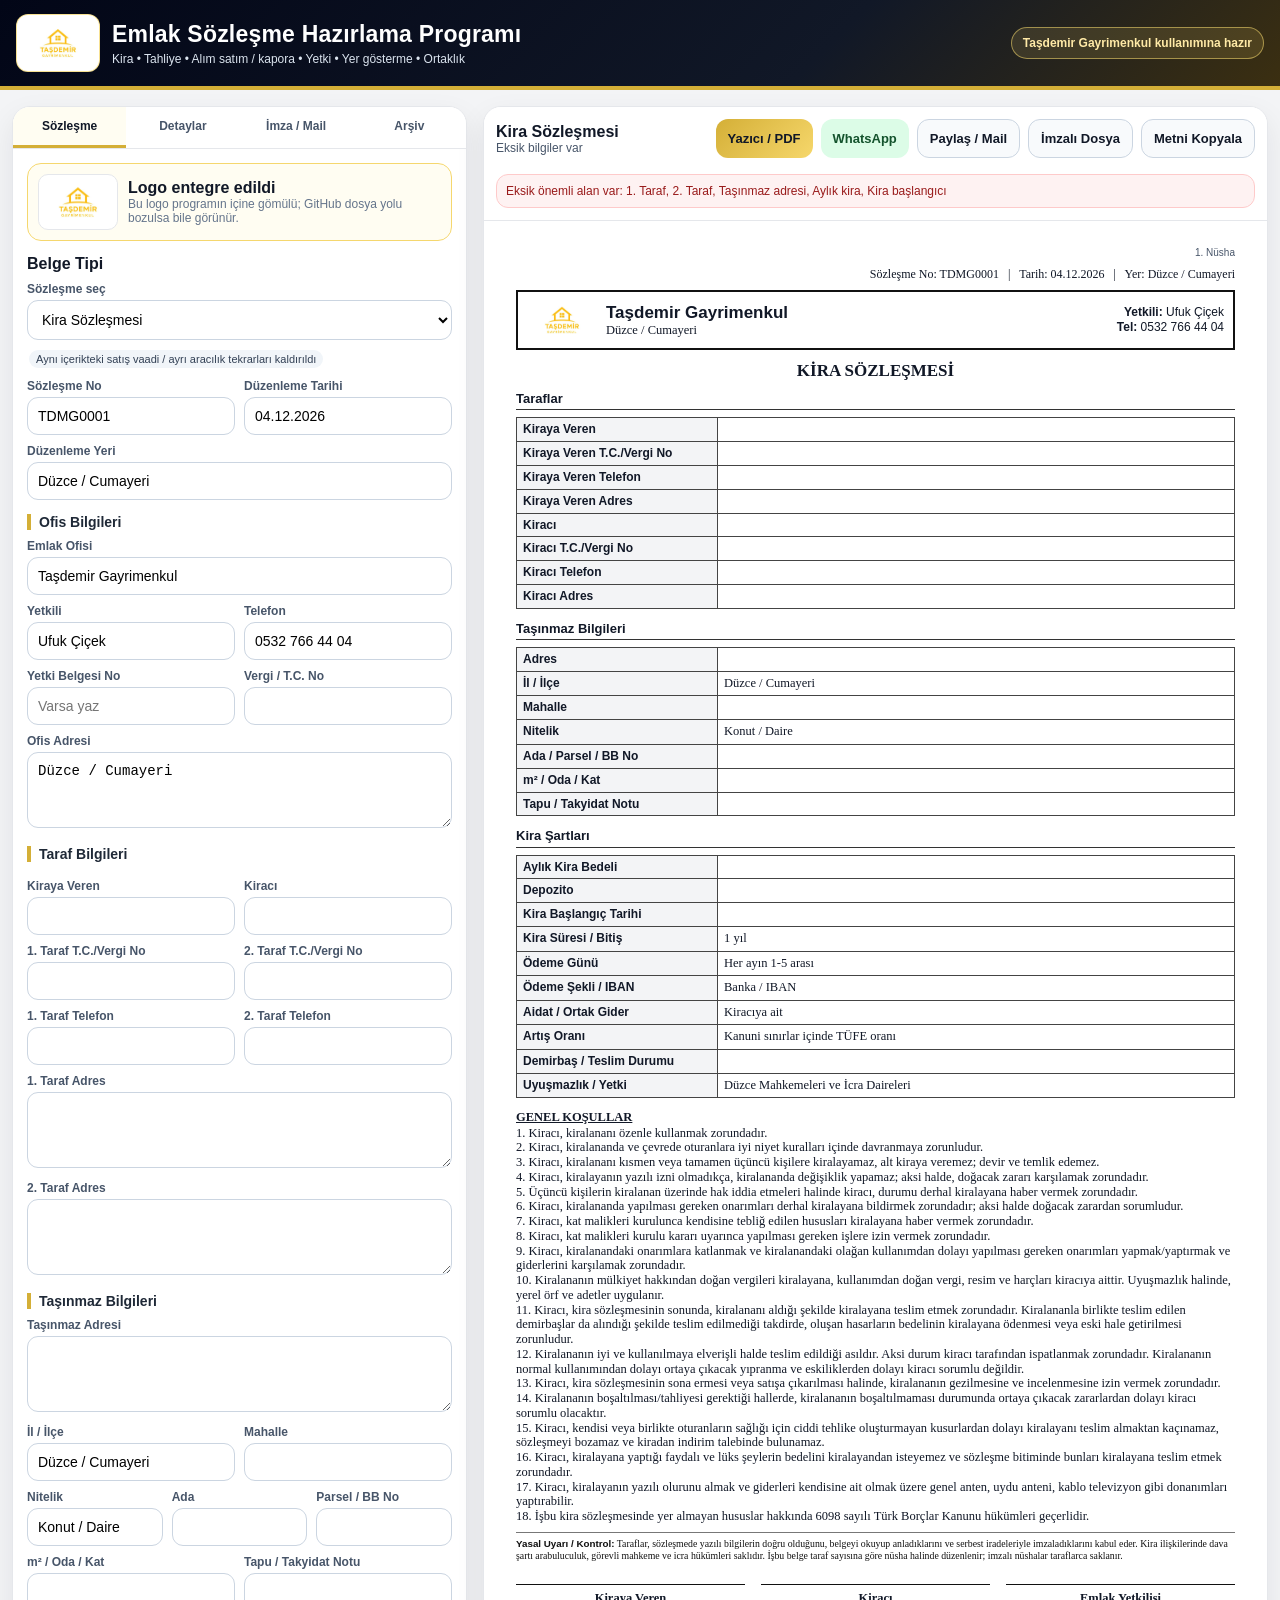
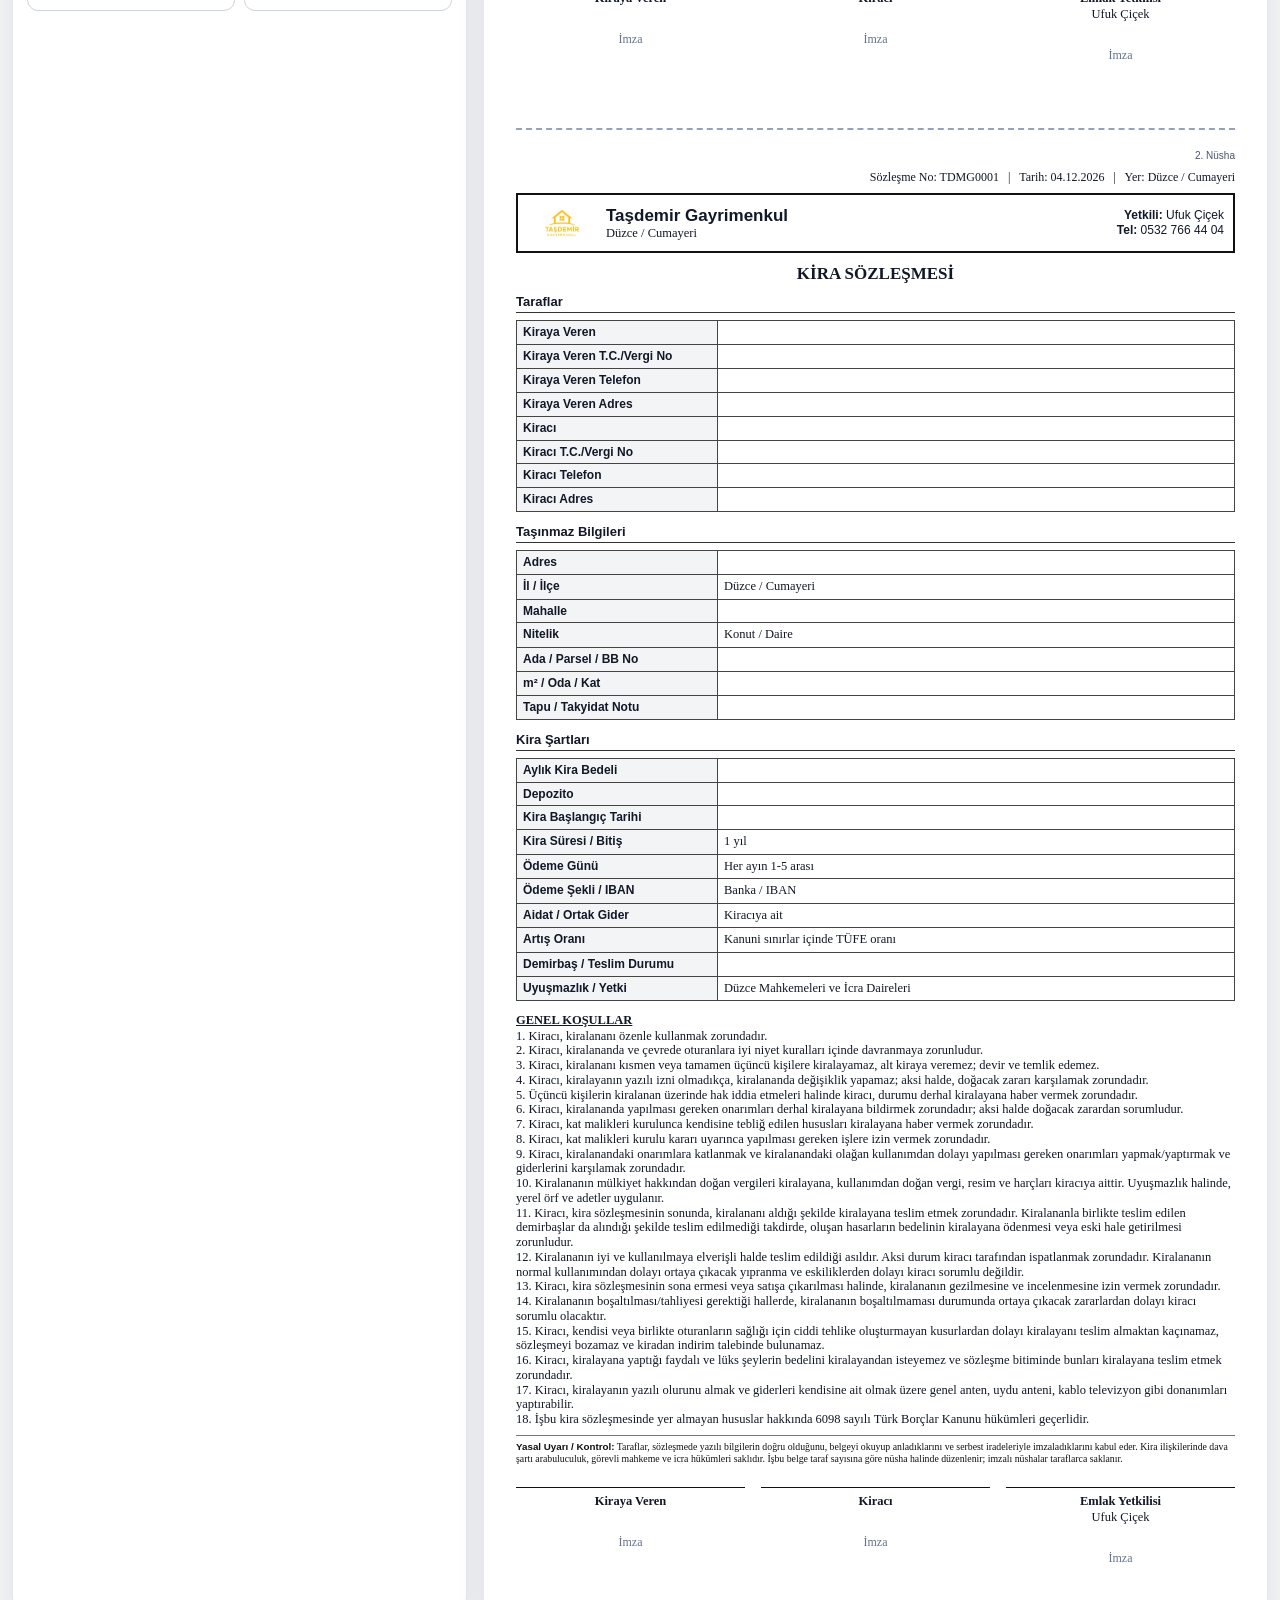
<file: emlak-sozlesme-programi.html>
<!doctype html>
<html lang="tr">
<head>
<meta charset="utf-8" />
<meta name="viewport" content="width=device-width, initial-scale=1" />
<meta name="theme-color" content="#07111f" />
<link rel="manifest" href="manifest.webmanifest?v=20260624-3-temiz" />
<title>Emlak Sözleşme Hazırlama Programı</title>
<style>
:root{--dark:#07111f;--dark2:#111827;--gold:#d4af37;--gold2:#f6d76b;--bg:#f3f4f6;--text:#111827;--muted:#64748b;--line:#e5e7eb;--danger:#991b1b;--ok:#166534}
*{box-sizing:border-box}body{margin:0;background:var(--bg);color:var(--text);font-family:Arial,Helvetica,sans-serif}.appbar{background:linear-gradient(135deg,#020617,#111827 64%,#3b2f11);color:#fff;border-bottom:4px solid var(--gold);padding:14px 16px}.appbar .wrap{max-width:1280px;margin:auto;display:flex;align-items:center;justify-content:space-between;gap:12px;flex-wrap:wrap}.brandRow{display:flex;align-items:center;gap:12px;min-width:0}.brandLogo{width:84px;height:58px;object-fit:contain;background:#fff;border:1px solid rgba(245,215,110,.75);border-radius:12px;padding:4px;display:block;flex:0 0 auto}.brand{font-size:23px;font-weight:900;letter-spacing:.2px;white-space:normal}.sub{font-size:12px;color:#dbe4ef;margin-top:4px}.pill{border:1px solid rgba(245,215,110,.55);background:rgba(245,215,110,.13);color:#ffeaa7;border-radius:999px;padding:8px 11px;font-size:12px;font-weight:900;white-space:nowrap}.layout{max-width:1280px;margin:16px auto;padding:0 12px;display:grid;grid-template-columns:455px 1fr;gap:16px}.panel,.preview{background:#fff;border:1px solid var(--line);border-radius:18px;box-shadow:0 12px 30px rgba(15,23,42,.08);overflow:hidden}.panelInner{padding:14px}.preview{min-height:80vh}.tabs{display:grid;grid-template-columns:repeat(4,1fr);border-bottom:1px solid var(--line);background:#fff;position:sticky;top:0;z-index:5}.tab{padding:12px 6px;text-align:center;cursor:pointer;font-size:12px;font-weight:900;color:#475569;border-bottom:3px solid transparent}.tab.active{border-color:var(--gold);color:#111827;background:#fffdf2}h2{font-size:16px;margin:14px 0 8px}h3{font-size:14px;margin:14px 0 8px;border-left:4px solid var(--gold);padding-left:8px;color:#1f2937}.note{font-size:12px;line-height:1.35;color:#64748b}.small{font-size:12px;color:#64748b}.grid2{display:grid;grid-template-columns:1fr 1fr;gap:9px}.grid3{display:grid;grid-template-columns:1fr 1fr 1fr;gap:9px}label{display:block;margin:9px 0 4px;font-size:12px;font-weight:800;color:#475569}input,select,textarea{width:100%;border:1px solid #cbd5e1;border-radius:11px;padding:10px;font-size:14px;background:#fff}textarea{min-height:76px;resize:vertical}input:focus,select:focus,textarea:focus{outline:2px solid rgba(212,175,55,.35);border-color:var(--gold)}.actions{display:flex;gap:8px;flex-wrap:wrap;margin-top:12px}.btn{border:0;border-radius:12px;padding:11px 12px;cursor:pointer;font-weight:900;font-size:13px}.btn.primary{background:#111827;color:#fff}.btn.gold{background:linear-gradient(135deg,var(--gold),var(--gold2));color:#111827}.btn.ghost{background:#f8fafc;border:1px solid #cbd5e1;color:#111827}.btn.danger{background:#fee2e2;color:#991b1b}.btn.ok{background:#dcfce7;color:#14532d}.previewTop{position:sticky;top:0;z-index:6;background:#fff;border-bottom:1px solid var(--line);padding:12px;display:flex;gap:8px;align-items:center;justify-content:space-between;flex-wrap:wrap}.status{font-size:12px;color:#475569}.missing{background:#fef2f2;border:1px solid #fecaca;color:#991b1b;padding:9px;border-radius:12px;font-size:12px;margin-top:8px}.ready{background:#ecfdf5;border:1px solid #bbf7d0;color:#166534;padding:9px;border-radius:12px;font-size:12px;margin-top:8px}.doc{padding:26px 32px;background:#fff;min-height:900px;font-family:"Times New Roman",Times,serif;font-size:12.5px;line-height:1.24}.doc h1{text-align:center;font-size:17px;margin:0 0 10px;text-transform:uppercase}.doc h2{font-size:13px;text-align:left;margin:10px 0 5px;font-family:Arial,Helvetica,sans-serif;border-bottom:1px solid #333;padding-bottom:2px}.doc p{margin:5px 0}.doc .meta{text-align:right;font-size:12px;margin-bottom:8px}.officeHead{border:2px solid #111;padding:7px 9px;margin-bottom:10px;display:flex;justify-content:space-between;gap:10px;align-items:center}.officeLeft{display:flex;align-items:center;gap:9px}.officeRight{text-align:right;font-family:Arial,Helvetica,sans-serif;font-size:12px}.docLogo{width:70px;height:42px;object-fit:contain;display:block;background:#fff}.officeName{font-family:Arial,Helvetica,sans-serif;font-weight:900;font-size:17px}.doc table{width:100%;border-collapse:collapse;margin:7px 0 12px}.doc th,.doc td{border:1px solid #444;padding:4px 6px;vertical-align:top}.doc th{width:28%;background:#f3f4f6;text-align:left;font-family:Arial,Helvetica,sans-serif;font-size:12px}.articleTitle{font-weight:bold;text-decoration:underline;margin-top:7px}.clauseList{white-space:pre-wrap;line-height:1.18}.signs{display:grid;grid-template-columns:1fr 1fr 1fr;gap:16px;margin-top:22px;text-align:center}.signs.two{grid-template-columns:1fr 1fr}.signBox{border-top:1px solid #111;padding-top:6px;min-height:58px}.printedSig{height:54px;margin:6px 0 2px;display:flex;align-items:center;justify-content:center}.printedSig img{max-width:100%;max-height:52px;object-fit:contain}.printedSig.empty{font-size:12px;color:#64748b}.doc .legal{font-size:9.8px;color:#111;border-top:1px solid #777;margin-top:8px;padding-top:5px}.doc .legal b{font-family:Arial,Helvetica,sans-serif}.pageBreak{page-break-before:always;break-before:page;margin-top:44px;padding-top:20px;border-top:2px dashed #94a3b8}.copyStamp{font-family:Arial,Helvetica,sans-serif;text-align:right;font-size:10px;color:#475569;margin-bottom:2mm}.hide{display:none!important}.savedList{border:1px solid var(--line);border-radius:12px;max-height:280px;overflow:auto}.savedItem{padding:9px 10px;border-bottom:1px solid var(--line);display:flex;justify-content:space-between;gap:8px;align-items:center}.savedItem:last-child{border-bottom:0}.signPanel{background:#f8fafc;border:1px solid #e2e8f0;border-radius:14px;padding:10px;margin-top:10px}.sigGrid{display:grid;grid-template-columns:1fr 1fr;gap:10px;margin-top:10px}.sigCard{border:1px solid #cbd5e1;border-radius:14px;background:#fff;padding:10px}.sigCard b{display:block;font-size:13px;margin-bottom:6px}.sigPad{width:100%;height:160px;border:2px dashed #94a3b8;border-radius:12px;background:#fff;touch-action:none;display:block}.sigTools{display:flex;gap:8px;flex-wrap:wrap;margin-top:8px}.sigTools .btn{padding:8px 10px;font-size:12px}.mailBox{background:#ecfeff;border:1px solid #a5f3fc;color:#164e63;border-radius:12px;padding:10px;font-size:12px;line-height:1.35;margin-top:10px}.formLogoPreview{display:flex;align-items:center;gap:10px;padding:10px;border:1px solid #f5d76e;background:#fffdf2;border-radius:14px;margin-bottom:12px}.formLogoPreview img{width:80px;height:56px;object-fit:contain;background:white;border-radius:10px;border:1px solid #e5e7eb}.tag{display:inline-block;background:#f1f5f9;color:#334155;border-radius:999px;padding:3px 7px;font-size:11px;margin:2px}
@media(max-width:940px){.layout{grid-template-columns:1fr}.doc{padding:20px 14px}.grid2,.grid3,.sigGrid{grid-template-columns:1fr}.previewTop{position:relative}.tabs{position:relative}.signs{grid-template-columns:1fr 1fr}.brandLogo{width:68px;height:48px}.brand{font-size:20px}}
@media print{body{background:#fff}.appbar,.panel,.previewTop{display:none!important}.layout{display:block;margin:0;padding:0;max-width:none}.preview{box-shadow:none;border:0;border-radius:0}.doc{padding:0;min-height:auto;font-size:8.7pt;line-height:1.08}.doc h1{font-size:12pt;margin:0 0 3mm}.doc h2{font-size:9pt;margin:2mm 0 1mm;padding-bottom:.6mm}.doc p{margin:1.4mm 0}.doc table{margin:1.2mm 0 2.2mm}.doc th,.doc td{padding:.9mm 1.25mm}.officeHead{padding:1.6mm;margin-bottom:2.1mm}.officeName{font-size:12pt}.docLogo{width:18mm;height:10mm}.articleTitle{margin-top:1.8mm}.clauseList{line-height:1.04}.signs{margin-top:6mm;gap:6mm}.signBox{min-height:14mm;padding-top:2mm}.printedSig{height:12mm;margin:1mm 0}.printedSig img{max-height:11mm}.doc .legal{font-size:7pt;margin-top:2mm;padding-top:1mm}.pageBreak{border-top:0;margin-top:0;padding-top:0;page-break-before:always;break-before:page}.officeHead,.doc table,.signs{break-inside:avoid;page-break-inside:avoid}@page{size:A4;margin:6mm}}
</style>
</head>
<body>
<header class="appbar"><div class="wrap"><div class="brandRow"><img class="brandLogo" src="[data-uri]" alt="Taşdemir Gayrimenkul Logo"><div><div class="brand">Emlak Sözleşme Hazırlama Programı</div><div class="sub">Kira • Tahliye • Alım satım / kapora • Yetki • Yer gösterme • Ortaklık</div></div></div><div class="pill">Taşdemir Gayrimenkul kullanımına hazır</div></div></header>
<main class="layout">
  <section class="panel">
    <nav class="tabs"><div class="tab active" data-tab="form">Sözleşme</div><div class="tab" data-tab="details">Detaylar</div><div class="tab" data-tab="sign">İmza / Mail</div><div class="tab" data-tab="archive">Arşiv</div></nav>
    <div id="tab-form" class="panelInner tabContent">
      <div class="formLogoPreview"><img src="[data-uri]" alt="Logo"><div><b>Logo entegre edildi</b><div class="small">Bu logo programın içine gömülü; GitHub dosya yolu bozulsa bile görünür.</div></div></div>
      <h2>Belge Tipi</h2>
      <label>Sözleşme seç</label>
      <select id="contractType">
        <option value="kira">Kira Sözleşmesi</option>
        <option value="tahliye">Tahliye Taahhütnamesi</option>
        <option value="alimSatim">Taşınmaz Alım Satım / Kapora Sözleşmesi</option>
        <option value="yetkiSatis">Satış Yetkilendirme Sözleşmesi</option>
        <option value="yetkiKiralama">Kiralama Yetkilendirme Sözleşmesi</option>
        <option value="yerGosterme">Taşınmaz Yer Gösterme Belgesi</option>
        <option value="ortaklik">Hizmet Ortaklığı / Komisyon Paylaşım Sözleşmesi</option>
      </select>
      <div class="small" style="margin-top:8px"><span class="tag">Aynı içerikteki satış vaadi / ayrı aracılık tekrarları kaldırıldı</span></div>
      <div class="grid2"><div><label>Sözleşme No</label><input id="sozlesmeNo" readonly /></div><div><label>Düzenleme Tarihi</label><input id="tarih" /></div></div>
      <label>Düzenleme Yeri</label><input id="duzenlemeYeri" />
      <h3>Ofis Bilgileri</h3>
      <label>Emlak Ofisi</label><input id="ofisAdi" />
      <div class="grid2"><div><label>Yetkili</label><input id="ofisYetkili" /></div><div><label>Telefon</label><input id="ofisTel" /></div></div>
      <div class="grid2"><div><label>Yetki Belgesi No</label><input id="yetkiBelgeNo" placeholder="Varsa yaz" /></div><div><label>Vergi / T.C. No</label><input id="ofisVergiNo" /></div></div>
      <label>Ofis Adresi</label><textarea id="ofisAdres"></textarea>
      <h3>Taraf Bilgileri</h3>
      <div class="grid2"><div><label id="party1Label">1. Taraf</label><input id="party1Name" /></div><div><label id="party2Label">2. Taraf</label><input id="party2Name" /></div></div>
      <div class="grid2"><div><label>1. Taraf T.C./Vergi No</label><input id="party1Tc" /></div><div><label>2. Taraf T.C./Vergi No</label><input id="party2Tc" /></div></div>
      <div class="grid2"><div><label>1. Taraf Telefon</label><input id="party1Tel" /></div><div><label>2. Taraf Telefon</label><input id="party2Tel" /></div></div>
      <label>1. Taraf Adres</label><textarea id="party1Adres"></textarea>
      <label>2. Taraf Adres</label><textarea id="party2Adres"></textarea>
      <h3>Taşınmaz Bilgileri</h3>
      <label>Taşınmaz Adresi</label><textarea id="tasinmazAdres"></textarea>
      <div class="grid2"><div><label>İl / İlçe</label><input id="ilIlce" /></div><div><label>Mahalle</label><input id="mahalle" /></div></div>
      <div class="grid3"><div><label>Nitelik</label><input id="nitelik" /></div><div><label>Ada</label><input id="ada" /></div><div><label>Parsel / BB No</label><input id="parselBb" /></div></div>
      <div class="grid2"><div><label>m² / Oda / Kat</label><input id="m2OdaKat" /></div><div><label>Tapu / Takyidat Notu</label><input id="tapuTakyidat" /></div></div>
    </div>
    <div id="tab-details" class="panelInner tabContent hide">
      <div class="detailGroup" data-contracts="kira">
        <h3>Kira Sözleşmesi Detayları</h3>
        <div class="grid2"><div><label>Aylık Kira Bedeli</label><input id="aylikKira" /></div><div><label>Depozito</label><input id="depozito" /></div></div>
        <div class="grid2"><div><label>Kira Başlangıç Tarihi</label><input id="kiraBaslangic" /></div><div><label>Kira Süresi / Bitiş</label><input id="kiraBitis" /></div></div>
        <div class="grid2"><div><label>Ödeme Günü</label><input id="odemeGunu" /></div><div><label>Ödeme Şekli / IBAN</label><input id="odemeSekli" /></div></div>
        <div class="grid2"><div><label>Aidat / Ortak Gider</label><input id="aidat" /></div><div><label>Artış Oranı</label><input id="artisOrani" /></div></div>
        <label>Demirbaş / Teslim Durumu</label><textarea id="demirbaslar"></textarea>
        <label>Uyuşmazlık / Yetki</label><input id="yetkiliMahkeme" />
        <label>Kira Özel Şartları / Ek Maddeler</label><textarea id="kiraOzel" style="min-height:110px" placeholder="Boş bırakılırsa çıktıda ayrıca görünmez."></textarea>
      </div>
      <div class="detailGroup hide" data-contracts="tahliye">
        <h3>Tahliye Taahhütnamesi Detayları</h3>
        <label>Kayıtlı kira sözleşmesinden otomatik doldur</label><select id="tahliyeSource"><option value="">Kayıt seç</option></select>
        <div class="actions"><button class="btn gold" onclick="applyTahliyeSource()">Kayıttan Aktar</button></div>
        <div class="grid2"><div><label>Kira Başlangıç Tarihi</label><input id="tahliyeKiraBaslangic" /></div><div><label>Taahhüt Edilen Tahliye Tarihi</label><input id="tahliyeTarihi" /></div></div>
        <div class="grid2"><div><label>Taahhütname Düzenleme Tarihi</label><input id="tahliyeDuzenlemeTarihi" /></div><div><label>Düzenleme Yeri</label><input id="tahliyeYeri" /></div></div>
      </div>
      <div class="detailGroup hide" data-contracts="alimSatim">
        <h3>Alım Satım / Kapora Sözleşmesi Detayları</h3>
        <div class="grid2"><div><label>Satış Bedeli</label><input id="alimSatimSatisBedeli" /></div><div><label>Kapora / Bağlanma Parası</label><input id="alimSatimKapora" /></div></div>
        <div class="grid2"><div><label>Kapora Türü</label><select id="alimSatimKaporaTuru"><option>Bağlanma parası / pey akçesi</option><option>Cayma parası / pişmanlık akçesi</option><option>Taraflarca ayrıca yazılacak</option></select></div><div><label>Cayma Bedeli</label><input id="alimSatimCaymaBedeli" placeholder="Cayan tarafın ödeyeceği bedel" /></div></div>
        <div class="grid2"><div><label>Cezai Şart</label><input id="alimSatimCezaiSart" placeholder="Sözleşmeye aykırılık halinde" /></div><div><label>Kalan Ödeme</label><input id="alimSatimKalanOdeme" /></div></div>
        <label>Ödeme Planı</label><textarea id="alimSatimOdemePlani"></textarea>
        <div class="grid2"><div><label>Tapu Devir Tarihi</label><input id="alimSatimDevirTarihi" /></div><div><label>Tapu Harcı / Masraf Paylaşımı</label><input id="alimSatimMasrafPaylasimi" /></div></div>
        <label>İpotek / Haciz / Şerh / Kiracı Durumu</label><textarea id="alimSatimTapuDurumu"></textarea>
        <label>Teslim Durumu</label><textarea id="alimSatimTeslimDurumu"></textarea>
        <div class="grid2"><div><label>Emlak Hizmet Bedeli</label><input id="alimSatimHizmetBedeli" /></div><div><label>Komisyon Paylaşımı</label><input id="alimSatimKomisyonPaylasimi" /></div></div>
        <label>Alım Satım Ek Maddeleri</label><textarea id="alimSatimEkMaddeler" style="min-height:110px"></textarea>
      </div>
      <div class="detailGroup hide" data-contracts="yetkiSatis,yetkiKiralama">
        <h3>Yetkilendirme Sözleşmesi Detayları</h3>
        <div class="grid2"><div><label>İlan / Hedef Bedel</label><input id="yetkiIlanBedeli" /></div><div><label>Yetki Süresi</label><input id="yetkiSuresi" placeholder="3 ay / 6 ay" /></div></div>
        <div class="grid2"><div><label>Yetki Türü</label><select id="yetkiTuru"><option>Münhasır yetki</option><option>Münhasır olmayan yetki</option></select></div><div><label>Hizmet Bedeli / Komisyon</label><input id="yetkiHizmetBedeli" /></div></div>
        <div class="grid2"><div><label>Cayma Bedeli</label><input id="yetkiCaymaBedeli" placeholder="Yetki süresinde vazgeçme halinde" /></div><div><label>Cezai Şart</label><input id="yetkiCezaiSart" placeholder="Yetkisiz işlem / bilgi saklama vb." /></div></div>
        <label>Komisyon Paylaşımı</label><input id="yetkiKomisyonPaylasimi" />
        <label>Pazarlama / İlan Koşulları</label><textarea id="yetkiPazarlama" style="min-height:80px"></textarea>
        <label>Yetki Ek Maddeleri</label><textarea id="yetkiEkMaddeler" style="min-height:100px"></textarea>
      </div>
      <div class="detailGroup hide" data-contracts="yerGosterme">
        <h3>Taşınmaz Yer Gösterme Belgesi Detayları</h3>
        <div class="grid2"><div><label>Gösterim Amacı</label><input id="yerGostermeAmac" /></div><div><label>Gösterim Tarihi / Saati</label><input id="yerGostermeTarihi" /></div></div>
        <div class="grid2"><div><label>İlan / Satış / Kira Bedeli</label><input id="yerGostermeBedel" /></div><div><label>Takip Süresi</label><input id="yerGostermeTakipSuresi" /></div></div>
        <div class="grid2"><div><label>Hizmet Bedeli / Komisyon</label><input id="yerGostermeHizmetBedeli" /></div><div><label>Gösterim Şekli</label><input id="yerGostermeSekli" placeholder="Fiziki / online / konum paylaşımı" /></div></div>
        <label>Gösterim Notu</label><textarea id="yerGostermeNot"></textarea>
        <label>Yer Gösterme Ek Maddeleri</label><textarea id="yerGostermeEkMaddeler" style="min-height:90px"></textarea>
      </div>
      <div class="detailGroup hide" data-contracts="ortaklik">
        <h3>Hizmet Ortaklığı / Komisyon Paylaşım Detayları</h3>
        <div class="grid2"><div><label>Hizmet Bedeli</label><input id="ortaklikHizmetBedeli" /></div><div><label>Paylaşım Oranı</label><input id="ortaklikOran" /></div></div>
        <div class="grid2"><div><label>Cayma Bedeli</label><input id="ortaklikCaymaBedeli" /></div><div><label>Cezai Şart</label><input id="ortaklikCezaiSart" /></div></div>
        <label>Görev Paylaşımı</label><input id="ortaklikGorevPaylasimi" />
        <label>Portföy / Müşteri Notu</label><textarea id="ortaklikNot"></textarea>
        <label>Ortaklık Ek Maddeleri</label><textarea id="ortaklikEkMaddeler" style="min-height:110px"></textarea>
      </div>
      <div class="actions"><button class="btn primary" onclick="saveDraft()">Taslağı Kaydet</button><button class="btn ghost" onclick="newDraft()">Yeni Taslak</button><button class="btn gold" onclick="fillSampleRent()">Örnek Kira Doldur</button></div>
    </div>
    <div id="tab-sign" class="panelInner tabContent hide">
      <h3>Tablet / Telefon İmza Alanı</h3><p class="note">Müşteri ekrana parmağıyla veya tablet kalemiyle imza atabilir. İmzalar çıktıya otomatik işlenir.</p>
      <label>Müşteri E-posta Adresi</label><input id="customerEmail" type="email" placeholder="musteri@mail.com" />
      <div class="sigGrid"><div class="sigCard"><b id="sigTitleParty1">1. Taraf İmzası</b><canvas id="sigCanvasParty1" class="sigPad"></canvas><div class="sigTools"><button class="btn ghost" onclick="clearSignature('sigParty1')">Temizle</button></div></div><div class="sigCard"><b id="sigTitleParty2">2. Taraf İmzası</b><canvas id="sigCanvasParty2" class="sigPad"></canvas><div class="sigTools"><button class="btn ghost" onclick="clearSignature('sigParty2')">Temizle</button></div></div><div class="sigCard"><b id="sigTitleWitness">Şahit / 3. İmza</b><canvas id="sigCanvasWitness" class="sigPad"></canvas><div class="sigTools"><button class="btn ghost" onclick="clearSignature('sigWitness')">Temizle</button></div></div><div class="sigCard"><b id="sigTitleOffice">Emlak Yetkilisi İmzası</b><canvas id="sigCanvasOffice" class="sigPad"></canvas><div class="sigTools"><button class="btn ghost" onclick="clearSignature('sigOffice')">Temizle</button></div></div></div>
      <textarea id="sigParty1" class="hide"></textarea><textarea id="sigParty2" class="hide"></textarea><textarea id="sigWitness" class="hide"></textarea><textarea id="sigOffice" class="hide"></textarea>
      <div class="actions"><button class="btn danger" onclick="clearAllSignatures()">Tüm İmzaları Temizle</button><button class="btn gold" onclick="printContract()">Yazıcı / PDF</button><button class="btn ok" onclick="shareToWhatsApp()">WhatsApp</button><button class="btn ghost" onclick="shareSignedContract()">Paylaş / Mail</button><button class="btn ghost" onclick="downloadSignedHtml()">İmzalı Dosya</button></div>
      <div class="mailBox"><b>Paylaşım:</b> Telefonda destekliyorsa dosyayı doğrudan paylaşır. Desteklemezse imzalı HTML dosyasını indirip WhatsApp veya mail uygulamasına ek olarak gönder.</div>
    </div>
    <div id="tab-archive" class="panelInner tabContent hide">
      <h3>Kayıtlı Taslaklar</h3><div id="savedList" class="savedList"></div><div class="actions"><button class="btn ghost" onclick="exportJson()">Arşivi Dışa Aktar</button><label class="btn ghost" for="importFile">Arşivi İçe Aktar</label><input type="file" id="importFile" accept=".json" class="hide"></div><p class="note">Kayıtlar bu cihazdaki tarayıcı hafızasında saklanır.</p>
    </div>
  </section>
  <section class="preview"><div class="previewTop"><div><h2 id="previewTitle" style="margin:0">Kira Sözleşmesi</h2><div id="statusText" class="status">Hazır</div></div><div class="actions" style="margin:0"><button class="btn gold" onclick="printContract()">Yazıcı / PDF</button><button class="btn ok" onclick="shareToWhatsApp()">WhatsApp</button><button class="btn ghost" onclick="shareSignedContract()">Paylaş / Mail</button><button class="btn ghost" onclick="downloadSignedHtml()">İmzalı Dosya</button><button class="btn ghost" onclick="copyContract()">Metni Kopyala</button></div><div id="missingBox" style="width:100%"></div></div><article id="doc" class="doc"></article></section>
</main>
<script>
const LOGO_DATA = "[data-uri]";
const labels={
  kira:['Kiraya Veren','Kiracı','Kira Sözleşmesi'],
  tahliye:['Kiraya Veren','Kiracı','Tahliye Taahhütnamesi'],
  alimSatim:['Satıcı','Alıcı','Taşınmaz Alım Satım / Kapora Sözleşmesi'],
  yetkiSatis:['Mülk Sahibi','Emlak İşletmesi','Satış Yetkilendirme Sözleşmesi'],
  yetkiKiralama:['Mülk Sahibi','Emlak İşletmesi','Kiralama Yetkilendirme Sözleşmesi'],
  yerGosterme:['Emlak İşletmesi','Müşteri','Taşınmaz Yer Gösterme Belgesi'],
  ortaklik:['1. Emlak Ofisi','2. Emlak Ofisi','Hizmet Ortaklığı / Komisyon Paylaşım Sözleşmesi']
};
const legacyMap={satisVaadi:'alimSatim',aracilikSatis:'alimSatim',aracilikKiralama:'kira'};
const $=id=>document.getElementById(id);
const esc=s=>String(s??'').replace(/[&<>"']/g,m=>({'&':'&amp;','<':'&lt;','>':'&gt;','"':'&quot;',"'":'&#39;'}[m]));
const val=id=>$(id)?$(id).value:'';
function trDate(){return new Date().toLocaleDateString('tr-TR')};
function getDrafts(){try{return JSON.parse(localStorage.getItem('emlakSozlesmeTaslaklari')||'[]')}catch(e){return[]}}
function maxExistingNo(){let m=0;for(const d of getDrafts()){const r=String(d.sozlesmeNo||'').match(/TDMG(\d+)/);if(r)m=Math.max(m,parseInt(r[1],10)||0)}return m}
function nextContractNo(){const seq=parseInt(localStorage.getItem('emlakSozlesmeSeq')||'1',10)||1;const n=Math.max(seq,maxExistingNo()+1);return 'TDMG'+String(n).padStart(4,'0')}
function bumpSequenceAfter(no){const r=String(no||'').match(/TDMG(\d+)/);if(!r)return;const n=(parseInt(r[1],10)||0)+1;const cur=parseInt(localStorage.getItem('emlakSozlesmeSeq')||'1',10)||1;if(n>cur)localStorage.setItem('emlakSozlesmeSeq',String(n))}
function defaultData(type='kira'){return {contractType:type,sozlesmeNo:nextContractNo(),tarih:trDate(),duzenlemeYeri:'Düzce / Cumayeri',ofisAdi:'Taşdemir Gayrimenkul',ofisYetkili:'Ufuk Çiçek',ofisTel:'0532 766 44 04',yetkiBelgeNo:'',ofisVergiNo:'',ofisAdres:'Düzce / Cumayeri',party1Name:'',party2Name:'',party1Tc:'',party2Tc:'',party1Tel:'',party2Tel:'',party1Adres:'',party2Adres:'',tasinmazAdres:'',ilIlce:'Düzce / Cumayeri',mahalle:'',nitelik:'Konut / Daire',ada:'',parselBb:'',m2OdaKat:'',tapuTakyidat:'',aylikKira:'',depozito:'',kiraBaslangic:'',kiraBitis:'1 yıl',odemeGunu:'Her ayın 1-5 arası',odemeSekli:'Banka / IBAN',aidat:'Kiracıya ait',artisOrani:'Kanuni sınırlar içinde TÜFE oranı',demirbaslar:'',yetkiliMahkeme:'Düzce Mahkemeleri ve İcra Daireleri',kiraOzel:'',tahliyeKiraBaslangic:'',tahliyeTarihi:'',tahliyeDuzenlemeTarihi:trDate(),tahliyeYeri:'Düzce / Cumayeri',alimSatimSatisBedeli:'',alimSatimKapora:'',alimSatimKaporaTuru:'Bağlanma parası / pey akçesi',alimSatimCaymaBedeli:'',alimSatimCezaiSart:'',alimSatimKalanOdeme:'',alimSatimOdemePlani:'',alimSatimDevirTarihi:'',alimSatimMasrafPaylasimi:'Taraflarca ayrıca kararlaştırılır',alimSatimTapuDurumu:'Satıcı beyanına göre taşınmaz üzerinde satışa engel ipotek, haciz, şerh veya kısıtlama bulunmamaktadır. Varsa özel hükümlerde belirtilir.',alimSatimTeslimDurumu:'Tapu devrinde boş ve kullanıma elverişli teslim edilir.',alimSatimHizmetBedeli:'',alimSatimKomisyonPaylasimi:'Taraflarca aksi kararlaştırılmadıkça eşit paylaşılır.',alimSatimEkMaddeler:'',yetkiIlanBedeli:'',yetkiSuresi:'',yetkiTuru:'Münhasır yetki',yetkiHizmetBedeli:'',yetkiKomisyonPaylasimi:'',yetkiCaymaBedeli:'',yetkiCezaiSart:'',yetkiPazarlama:'İlan portalları, sosyal medya, fotoğraf/video, tabela, müşteri görüşmesi, yer gösterme ve tanıtım çalışmaları emlak işletmesi tarafından yürütülür.',yetkiEkMaddeler:'',yerGostermeAmac:'Satın alma / kiralama',yerGostermeTarihi:trDate(),yerGostermeBedel:'',yerGostermeTakipSuresi:'6 ay',yerGostermeHizmetBedeli:'',yerGostermeSekli:'Fiziki gösterim / online gösterim / konum paylaşımı',yerGostermeNot:'',yerGostermeEkMaddeler:'',ortaklikHizmetBedeli:'',ortaklikOran:'',ortaklikCaymaBedeli:'',ortaklikCezaiSart:'',ortaklikGorevPaylasimi:'Portföy sahibi ve müşteri sahibi taraflarca belirlenir.',ortaklikNot:'',ortaklikEkMaddeler:'',customerEmail:'',sigParty1:'',sigParty2:'',sigWitness:'',sigOffice:''}}
function allFields(){return Array.from(document.querySelectorAll('input,select,textarea')).map(x=>x.id).filter(Boolean)}
function getData(){const d={};for(const id of allFields())d[id]=val(id);return d}
function normalizeType(t){return legacyMap[t]||t||'kira'}
function setData(data){data={...defaultData(normalizeType(data?.contractType||'kira')),...data};data.contractType=normalizeType(data.contractType);for(const id of allFields())if($(id))$(id).value=data[id]??'';render();renderSaved();loadSignaturesToCanvas()}
function setContract(t){const nt=normalizeType(t);setData(defaultData(nt));activateTab('contract')}
function updateDetailGroups(t){document.querySelectorAll('.detailGroup').forEach(g=>{const list=(g.dataset.contracts||'').split(',');g.classList.toggle('hide',!list.includes(t))})}
function activateTab(name){document.querySelectorAll('.tab').forEach(t=>t.classList.toggle('active',t.dataset.tab===name));document.querySelectorAll('.tabContent').forEach(c=>c.classList.toggle('hide',c.id!=='tab-'+name));if(name==='sign')setTimeout(loadSignaturesToCanvas,80);if(name==='archive')renderSaved()}
function fieldName(id){return {party1Name:'1. Taraf',party2Name:'2. Taraf',tasinmazAdres:'Taşınmaz adresi',aylikKira:'Aylık kira',kiraBaslangic:'Kira başlangıcı',alimSatimSatisBedeli:'Satış bedeli',tahliyeKiraBaslangic:'Kira başlangıcı',tahliyeTarihi:'Tahliye tarihi',yetkiIlanBedeli:'İlan/hedef bedel',yerGostermeTarihi:'Gösterim tarihi',ortaklikOran:'Paylaşım oranı'}[id]||id}
function row(k,v){return `<tr><th>${esc(k)}</th><td>${esc(v||'')}</td></tr>`}
function sectionIf(title,text){return text?`<div class="articleTitle">${esc(title)}</div><div class="clauseList">${esc(text)}</div>`:''}
function sig(name,key){const s=val(key);return `<div class="signBox"><b>${esc(name)}</b><div>${esc(key==='sigOffice'?val('ofisYetkili'):(key==='sigParty1'?val('party1Name'):(key==='sigParty2'?val('party2Name'):'')))}</div><div class="printedSig ${s?'':'empty'}">${s?`<img src="${s}" alt="imza">`:'İmza'}</div></div>`}
function signs(a,b,third='Emlak Yetkilisi'){return `<div class="signs">${sig(a,'sigParty1')}${sig(b,'sigParty2')}${sig(third, third==='Emlak Yetkilisi'?'sigOffice':'sigWitness')}</div>`}
function signs2(a,b){return `<div class="signs two">${sig(a,'sigParty1')}${sig(b,'sigParty2')}</div>`}
function commonHead(title){return `<div class="meta">Sözleşme No: ${esc(val('sozlesmeNo'))} &nbsp; | &nbsp; Tarih: ${esc(val('tarih'))} &nbsp; | &nbsp; Yer: ${esc(val('duzenlemeYeri'))}</div><div class="officeHead"><div class="officeLeft"><img class="docLogo" src="${LOGO_DATA}" alt="Taşdemir Gayrimenkul"><div><div class="officeName">${esc(val('ofisAdi')||'Taşdemir Gayrimenkul')}</div><div>${esc(val('ofisAdres')||'Düzce / Cumayeri')}</div></div></div><div class="officeRight"><b>Yetkili:</b> ${esc(val('ofisYetkili'))}<br><b>Tel:</b> ${esc(val('ofisTel'))}${val('yetkiBelgeNo')?'<br><b>Yetki Belge No:</b> '+esc(val('yetkiBelgeNo')):''}</div></div><h1>${esc(title)}</h1>`}
function partiesTable(a,b){return `<h2>Taraflar</h2><table>${row(a,val('party1Name'))}${row(a+' T.C./Vergi No',val('party1Tc'))}${row(a+' Telefon',val('party1Tel'))}${row(a+' Adres',val('party1Adres'))}${row(b,val('party2Name'))}${row(b+' T.C./Vergi No',val('party2Tc'))}${row(b+' Telefon',val('party2Tel'))}${row(b+' Adres',val('party2Adres'))}</table>`}
function propertyTable(){return `<h2>Taşınmaz Bilgileri</h2><table>${row('Adres',val('tasinmazAdres'))}${row('İl / İlçe',val('ilIlce'))}${row('Mahalle',val('mahalle'))}${row('Nitelik',val('nitelik'))}${row('Ada / Parsel / BB No', [val('ada'),val('parselBb')].filter(Boolean).join(' / '))}${row('m² / Oda / Kat', val('m2OdaKat'))}${row('Tapu / Takyidat Notu', val('tapuTakyidat'))}</table>`}
const kiraKosullar=`1. Kiracı, kiralananı özenle kullanmak zorundadır.
2. Kiracı, kiralananda ve çevrede oturanlara iyi niyet kuralları içinde davranmaya zorunludur.
3. Kiracı, kiralananı kısmen veya tamamen üçüncü kişilere kiralayamaz, alt kiraya veremez; devir ve temlik edemez.
4. Kiracı, kiralayanın yazılı izni olmadıkça, kiralananda değişiklik yapamaz; aksi halde, doğacak zararı karşılamak zorundadır.
5. Üçüncü kişilerin kiralanan üzerinde hak iddia etmeleri halinde kiracı, durumu derhal kiralayana haber vermek zorundadır.
6. Kiracı, kiralananda yapılması gereken onarımları derhal kiralayana bildirmek zorundadır; aksi halde doğacak zarardan sorumludur.
7. Kiracı, kat malikleri kurulunca kendisine tebliğ edilen hususları kiralayana haber vermek zorundadır.
8. Kiracı, kat malikleri kurulu kararı uyarınca yapılması gereken işlere izin vermek zorundadır.
9. Kiracı, kiralanandaki onarımlara katlanmak ve kiralanandaki olağan kullanımdan dolayı yapılması gereken onarımları yapmak/yaptırmak ve giderlerini karşılamak zorundadır.
10. Kiralananın mülkiyet hakkından doğan vergileri kiralayana, kullanımdan doğan vergi, resim ve harçları kiracıya aittir. Uyuşmazlık halinde, yerel örf ve adetler uygulanır.
11. Kiracı, kira sözleşmesinin sonunda, kiralananı aldığı şekilde kiralayana teslim etmek zorundadır. Kiralananla birlikte teslim edilen demirbaşlar da alındığı şekilde teslim edilmediği takdirde, oluşan hasarların bedelinin kiralayana ödenmesi veya eski hale getirilmesi zorunludur.
12. Kiralananın iyi ve kullanılmaya elverişli halde teslim edildiği asıldır. Aksi durum kiracı tarafından ispatlanmak zorundadır. Kiralananın normal kullanımından dolayı ortaya çıkacak yıpranma ve eskiliklerden dolayı kiracı sorumlu değildir.
13. Kiracı, kira sözleşmesinin sona ermesi veya satışa çıkarılması halinde, kiralananın gezilmesine ve incelenmesine izin vermek zorundadır.
14. Kiralananın boşaltılması/tahliyesi gerektiği hallerde, kiralananın boşaltılmaması durumunda ortaya çıkacak zararlardan dolayı kiracı sorumlu olacaktır.
15. Kiracı, kendisi veya birlikte oturanların sağlığı için ciddi tehlike oluşturmayan kusurlardan dolayı kiralayanı teslim almaktan kaçınamaz, sözleşmeyi bozamaz ve kiradan indirim talebinde bulunamaz.
16. Kiracı, kiralayana yaptığı faydalı ve lüks şeylerin bedelini kiralayandan isteyemez ve sözleşme bitiminde bunları kiralayana teslim etmek zorundadır.
17. Kiracı, kiralayanın yazılı olurunu almak ve giderleri kendisine ait olmak üzere genel anten, uydu anteni, kablo televizyon gibi donanımları yaptırabilir.
18. İşbu kira sözleşmesinde yer almayan hususlar hakkında 6098 sayılı Türk Borçlar Kanunu hükümleri geçerlidir.`;
function legalWarning(t){let lines=['Taraflar, sözleşmede yazılı bilgilerin doğru olduğunu, belgeyi okuyup anladıklarını ve serbest iradeleriyle imzaladıklarını kabul eder.'];if(['kira','tahliye','yetkiKiralama'].includes(t))lines.push('Kira ilişkilerinde dava şartı arabuluculuk, görevli mahkeme ve icra hükümleri saklıdır.');if(['alimSatim','yetkiSatis','yetkiKiralama','yerGosterme','ortaklik'].includes(t))lines.push('Emlak aracılık hizmet bedellerinde yürürlükteki mevzuattaki üst sınırlar ve tek hizmet bedeli ilkesi saklıdır.');if(['alimSatim','yetkiSatis','yetkiKiralama','ortaklik'].includes(t))lines.push('Kapora, cayma bedeli ve cezai şart alanları boş bırakılmışsa ilgili hüküm uygulanmaz; yazılı tutar ve şartlar esas alınır.');if(t==='alimSatim')lines.push('Tapu devri ilgili kurumlarda tamamlanmadan mülkiyet devri gerçekleşmiş sayılmaz.');lines.push(t==='tahliye'?'Bu tahliye taahhütnamesi tek nüsha olarak hazırlanmış bağımsız belgedir.':'İşbu belge taraf sayısına göre nüsha halinde düzenlenir; imzalı nüshalar taraflarca saklanır.');return `<div class="legal"><b>Yasal Uyarı / Kontrol:</b> ${esc(lines.join(' '))}</div>`}
function renderKira(){return `${commonHead('Kira Sözleşmesi')}${partiesTable('Kiraya Veren','Kiracı')}${propertyTable()}<h2>Kira Şartları</h2><table>${row('Aylık Kira Bedeli',val('aylikKira'))}${row('Depozito',val('depozito'))}${row('Kira Başlangıç Tarihi',val('kiraBaslangic'))}${row('Kira Süresi / Bitiş',val('kiraBitis'))}${row('Ödeme Günü',val('odemeGunu'))}${row('Ödeme Şekli / IBAN',val('odemeSekli'))}${row('Aidat / Ortak Gider',val('aidat'))}${row('Artış Oranı',val('artisOrani'))}${row('Demirbaş / Teslim Durumu',val('demirbaslar'))}${row('Uyuşmazlık / Yetki',val('yetkiliMahkeme'))}</table><div class="articleTitle">GENEL KOŞULLAR</div><div class="clauseList">${esc(kiraKosullar)}</div>${sectionIf('Kira Özel Şartları / Ek Maddeler',val('kiraOzel'))}${legalWarning('kira')}${signs('Kiraya Veren','Kiracı','Emlak Yetkilisi')}`}
function renderTahliye(){return `${commonHead('Tahliye Taahhütnamesi')}${partiesTable('Kiraya Veren','Kiracı')}${propertyTable()}<div class="articleTitle">TAHLİYE TAAHHÜDÜ</div><div class="clauseList">Kiracısı olduğum yukarıda bilgileri yazılı taşınmazı, hiçbir ihtar ve ihbara gerek kalmaksızın, ${esc(val('tahliyeTarihi'))} tarihinde kayıtsız ve şartsız olarak tahliye ederek kiraya verene boş, sağlam ve kullanıma elverişli şekilde teslim etmeyi kabul ve taahhüt ederim.

İşbu tahliye taahhütnamesi; kira sözleşmesinden bağımsız, serbest irade ile ve kira başlangıcından sonra/ayrıca düzenlenmiş bir taahhütname olarak imzalanmıştır. Kiracı, belirtilen tarihte taşınmazı tahliye etmemesi halinde kiraya verenin yasal icra ve dava yollarına başvurabileceğini kabul eder.</div><h2>Taahhüt Bilgileri</h2><table>${row('Kira Başlangıç Tarihi',val('tahliyeKiraBaslangic')||val('kiraBaslangic'))}${row('Taahhüt Edilen Tahliye Tarihi',val('tahliyeTarihi'))}${row('Taahhütname Düzenleme Tarihi',val('tahliyeDuzenlemeTarihi'))}${row('Düzenleme Yeri',val('tahliyeYeri'))}</table>${legalWarning('tahliye')}${signs('Kiraya Veren','Kiracı','Emlak Yetkilisi')}`}
function alimSatimMaddeleri(){return `1. Satıcı, yukarıda bilgileri yazılı taşınmazı formda belirtilen satış bedeli ve şartlarla alıcıya satmayı; alıcı da bu şartlarla satın almayı kabul eder.
2. Alıcı tarafından verilen kapora/bağlanma parası sözleşmenin kurulduğuna delil niteliğindedir. Kapora türü açıkça cayma parası olarak seçilmişse, cayan taraf için yazılı cayma bedeli hükümleri uygulanır.
3. Cayma bedeli yazılmışsa, haklı sebep olmaksızın işlemden vazgeçen taraf formda yazılı cayma bedelini diğer tarafa ve varsa emlak hizmet bedeline ilişkin kararlaştırılan tutarları ödemeyi kabul eder.
4. Cezai şart yazılmışsa, tapuya gelmemek, ödeme planına uymamak, taşınmazı kararlaştırılan şekilde teslim etmemek, takyidatı gizlemek veya belge ibrazından kaçınmak gibi sözleşmeye aykırılıklarda cezai şart uygulanır.
5. Satıcı; taşınmazın tapu kaydı, imar/kullanım durumu, ipotek, haciz, şerh, kira, aidat, vergi ve fiili kullanım durumuna ilişkin bilgileri doğru beyan ettiğini kabul eder.
6. Alıcı, taşınmazı görerek ve mevcut fiili/tapusal durumunu inceleyerek işbu sözleşmeyi imzaladığını kabul eder. Gizli ayıp ve hile halleri saklıdır.
7. Satış bedelinin ödeme şekli ve kalan ödeme planı formda yazılıdır. Ödemelerin banka kanalıyla yapılması ve dekontların saklanması esastır.
8. Tapu harcı, döner sermaye, vergi, ekspertiz, kredi ve diğer masrafların paylaşımı formda yazılı şekilde uygulanır; boşsa taraflar tapu öncesinde ayrıca yazılı kararlaştırır.
9. Emlak işletmesi tarafından tarafların bir araya getirilmesi, pazarlık ve belge hazırlık süreçlerinin yürütülmesi halinde hizmet bedeli doğar. Tarafların emlak işletmesini bertaraf ederek işlem yapması hizmet bedeli sorumluluğunu ortadan kaldırmaz.
10. Uyuşmazlıklarda dava şartı arabuluculuk ve görevli mahkeme kuralları saklı kalmak kaydıyla formda yazılı mahkeme ve icra daireleri yetkilidir.`}
function renderAlimSatim(){return `${commonHead('Taşınmaz Alım Satım / Kapora Sözleşmesi')}${partiesTable('Satıcı','Alıcı')}${propertyTable()}<h2>Satış ve Kapora Şartları</h2><table>${row('Satış Bedeli',val('alimSatimSatisBedeli'))}${row('Kapora / Bağlanma Parası',val('alimSatimKapora'))}${row('Kapora Türü',val('alimSatimKaporaTuru'))}${row('Cayma Bedeli',val('alimSatimCaymaBedeli'))}${row('Cezai Şart',val('alimSatimCezaiSart'))}${row('Kalan Ödeme',val('alimSatimKalanOdeme'))}${row('Ödeme Planı',val('alimSatimOdemePlani'))}${row('Tapu Devir Tarihi',val('alimSatimDevirTarihi'))}${row('Tapu Harcı / Masraf Paylaşımı',val('alimSatimMasrafPaylasimi'))}${row('İpotek / Haciz / Şerh / Kiracı Durumu',val('alimSatimTapuDurumu'))}${row('Teslim Durumu',val('alimSatimTeslimDurumu'))}${row('Emlak Hizmet Bedeli',val('alimSatimHizmetBedeli'))}${row('Komisyon Paylaşımı',val('alimSatimKomisyonPaylasimi'))}</table><div class="articleTitle">ALIM SATIM / KAPORA SÖZLEŞME MADDELERİ</div><div class="clauseList">${esc(alimSatimMaddeleri())}</div>${sectionIf('Alım Satım Ek Maddeleri',val('alimSatimEkMaddeler'))}${legalWarning('alimSatim')}${signs('Satıcı','Alıcı','Emlak Yetkilisi')}`}
function yetkiMaddeleri(sale){return `1. İş sahibi, yukarıda bilgileri yazılı taşınmazın ${sale?'satış':'kiralama'} pazarlaması için emlak işletmesini işbu sözleşmede yazılı süre ve şartlarla yetkilendirir.
2. Emlak işletmesi; ilan, pazarlama, fotoğraf/video, sosyal medya, müşteri görüşmesi, yer gösterme, teklif alma-verme ve belge hazırlık süreçlerini yürütür.
3. İş sahibi, taşınmaza ilişkin tapu, imar, yapı kullanma, aidat, vergi, takyidat, kiracı/oturum ve fiili kullanım bilgilerini doğru verdiğini kabul eder. Eksik veya yanlış beyandan doğacak sorumluluk iş sahibine aittir.
4. Yetki türü münhasır olarak belirlenmişse iş sahibi, yetki süresi içinde aynı taşınmaz için başka kişi/ofis üzerinden veya doğrudan işlem yapması halinde hizmet bedeli, cayma bedeli ve cezai şart hükümlerinden sorumlu olur.
5. Emlak işletmesi tarafından bulunan müşteriyle, iş sahibi veya yakınları/şirketleri/temsilcileri üzerinden doğrudan işlem yapılması emlak işletmesini bertaraf etme sayılır ve hizmet bedeli doğar.
6. Cayma bedeli ve cezai şart yazılmışsa; iş sahibinin haklı sebep olmadan pazarlamayı durdurması, müşteriyi gizlemesi, işlemden vazgeçmesi veya bilgi saklaması halinde uygulanır. Bu bedellerde mevzuattaki hizmet bedeli sınırları saklıdır.
7. Hizmet bedeli; ${sale?'satışın gerçekleşmesi veya tarafların satış işleminde anlaşması':'kiralama işleminin gerçekleşmesi veya kira sözleşmesinin imzalanması'} halinde muaccel olur.
8. Yetki süresi sonunda taraflar yazılı olarak yenileme yapmadıkça yetki sona erer; ancak yetki süresinde gösterilen/ilişki kurulan müşteriyle yapılan işlemlerde hizmet bedeli hakkı saklıdır.
9. Taraflar tebligat adreslerinin formda yazılı adresler olduğunu, değişikliklerin yazılı bildirilmedikçe eski adrese yapılacak bildirimlerin geçerli olacağını kabul eder.`}
function renderYetki(type){const sale=type==='yetkiSatis';return `${commonHead(sale?'Satış Yetkilendirme Sözleşmesi':'Kiralama Yetkilendirme Sözleşmesi')}${partiesTable('Mülk Sahibi','Emlak İşletmesi')}${propertyTable()}<h2>Yetki ve Pazarlama Şartları</h2><table>${row(sale?'İlan / Hedef Satış Bedeli':'İlan / Hedef Kira Bedeli',val('yetkiIlanBedeli'))}${row('Yetki Süresi',val('yetkiSuresi'))}${row('Yetki Türü',val('yetkiTuru'))}${row('Hizmet Bedeli / Komisyon',val('yetkiHizmetBedeli'))}${row('Komisyon Paylaşımı',val('yetkiKomisyonPaylasimi'))}${row('Cayma Bedeli',val('yetkiCaymaBedeli'))}${row('Cezai Şart',val('yetkiCezaiSart'))}${row('Pazarlama / İlan Koşulları',val('yetkiPazarlama'))}</table><div class="articleTitle">${sale?'SATIŞ':'KİRALAMA'} YETKİ SÖZLEŞME MADDELERİ</div><div class="clauseList">${esc(yetkiMaddeleri(sale))}</div>${sectionIf('Yetki Ek Maddeleri',val('yetkiEkMaddeler'))}${legalWarning(type)}${signs2('Mülk Sahibi','Emlak İşletmesi')}`}
function yerGostermeMaddeleri(){return `1. Emlak işletmesi, yukarıda bilgileri yazılı taşınmazı müşteriye fiziki olarak, elektronik ortamda veya konum/ilan bilgisi paylaşımı yoluyla göstermiştir.
2. Taşınmaz gösterme hizmeti karşılığında ayrıca yer gösterme ücreti alınmaz; hizmet bedeli ancak satış/kiralama işleminin gerçekleşmesi halinde formda yazılı şartlara ve mevzuat sınırlarına göre doğar.
3. Müşteri, gösterilen taşınmazı emlak işletmesini devre dışı bırakarak doğrudan mal sahibi, yakınları, şirketi, ortağı, temsilcisi veya üçüncü kişiler üzerinden satın alır/kiralarsa hizmet bedelinden sorumlu olacağını kabul eder.
4. Takip süresi içinde aynı taşınmaza ilişkin doğrudan veya dolaylı işlem yapılması halinde, işlem emlak işletmesinin gösterme/aracılık faaliyeti sonucu gerçekleşmiş sayılır.
5. Müşteri, kendisine verilen adres, mal sahibi iletişim bilgisi, fiyat ve portföy bilgilerini üçüncü kişilerle paylaşamaz; paylaşım nedeniyle doğacak işlem ve zararlardan sorumludur.
6. Birden fazla taşınmaz gösterilmişse, her taşınmaz için gösterim bilgisi ayrıca yazılır ve müşteri imzası tüm gösterimleri kapsar.
7. Hizmet bedeli oranı/tutarı formda yazılıdır; boş bırakılmışsa mevzuattaki üst sınırlar aşılmamak üzere tarafların ayrıca imzaladığı aracılık/yetki hükümleri esas alınır.
8. Taraflar, bu belgenin taşınmazın gösterildiğini ve müşteri-portföy bağlantısını ispat için düzenlendiğini kabul eder.`}
function renderYerGosterme(){return `${commonHead('Taşınmaz Yer Gösterme Belgesi')}${partiesTable('Emlak İşletmesi','Müşteri')}${propertyTable()}<h2>Gösterim Bilgileri</h2><table>${row('Gösterim Amacı',val('yerGostermeAmac'))}${row('Gösterim Tarihi / Saati',val('yerGostermeTarihi'))}${row('İlan / Satış / Kira Bedeli',val('yerGostermeBedel'))}${row('Takip Süresi',val('yerGostermeTakipSuresi'))}${row('Hizmet Bedeli / Komisyon',val('yerGostermeHizmetBedeli'))}${row('Gösterim Şekli',val('yerGostermeSekli'))}${row('Gösterim Notu',val('yerGostermeNot'))}</table><div class="articleTitle">YER GÖSTERME MADDELERİ</div><div class="clauseList">${esc(yerGostermeMaddeleri())}</div>${sectionIf('Yer Gösterme Ek Maddeleri',val('yerGostermeEkMaddeler'))}${legalWarning('yerGosterme')}${signs2('Emlak İşletmesi','Müşteri')}`}
function ortaklikMaddeleri(){return `1. Taraflar, yukarıda bilgileri yazılı taşınmaz/müşteri/iş için hizmet ortaklığı ve komisyon paylaşımı yapmak üzere anlaşmıştır.
2. Portföy sahibi ofis; taşınmaz bilgileri, mal sahibi irtibatı, yetki durumu ve portföy doğruluğundan, müşteri sahibi ofis ise müşteri bilgileri, talep ve ödeme yeterliliği konusunda bildiği bilgileri paylaşmaktan sorumludur.
3. Hizmet bedeli, formda yazılı oran/tutar üzerinden ve mevzuattaki üst sınırlar aşılmadan paylaşılır. Paylaşım oranı yazılmamışsa taraflar eşit paylaşımı kabul eder.
4. Taraflardan biri diğer tarafı devre dışı bırakarak müşteri/mal sahibi ile doğrudan işlem yaparsa, diğer tarafın komisyon payı, cayma bedeli ve varsa cezai şart alacağı saklıdır.
5. Taraflar, iş sahibinin hizmet ortaklığından bilgilendirilmesi ve gerekli belge/örneklerin süresinde gönderilmesi konusunda birlikte hareket eder.
6. Müşteri, portföy, fiyat, pazarlık, kimlik ve iletişim bilgileri gizlidir; taraflar bu bilgileri işin gereği dışında üçüncü kişilerle paylaşamaz.
7. Komisyon tahsilatı hangi ofis tarafından yapılırsa yapılsın, tahsil eden taraf diğer tarafın payını gecikmeksizin öder.
8. Uyuşmazlıklarda dava şartı arabuluculuk ve görevli mahkeme kuralları saklı kalmak kaydıyla formda yazılı mahkeme ve icra daireleri yetkilidir.`}
function renderOrtaklik(){return `${commonHead('Hizmet Ortaklığı / Komisyon Paylaşım Sözleşmesi')}${partiesTable('1. Emlak Ofisi','2. Emlak Ofisi')}${propertyTable()}<h2>Ortaklık Şartları</h2><table>${row('Hizmet Bedeli',val('ortaklikHizmetBedeli'))}${row('Paylaşım Oranı',val('ortaklikOran'))}${row('Cayma Bedeli',val('ortaklikCaymaBedeli'))}${row('Cezai Şart',val('ortaklikCezaiSart'))}${row('Görev Paylaşımı',val('ortaklikGorevPaylasimi'))}${row('Portföy / Müşteri Notu',val('ortaklikNot'))}</table><div class="articleTitle">HİZMET ORTAKLIĞI MADDELERİ</div><div class="clauseList">${esc(ortaklikMaddeleri())}</div>${sectionIf('Ortaklık Ek Maddeleri',val('ortaklikEkMaddeler'))}${legalWarning('ortaklik')}${signs2('1. Emlak Ofisi','2. Emlak Ofisi')}`}
function renderCopies(html,t){const copies=t==='tahliye'?1:2;let out='';for(let i=1;i<=copies;i++){out+=`<section class="copy"><div class="copyStamp">${copies===1?'Tek nüsha':i+'. Nüsha'}</div>${html}</section>`;if(i<copies)out+='<div class="pageBreak"></div>'}return out}
function render(){const t=normalizeType(val('contractType'));if(val('contractType')!==t && $('contractType'))$('contractType').value=t;const info=labels[t]||labels.kira;$('party1Label').textContent=info[0];$('party2Label').textContent=info[1];$('previewTitle').textContent=info[2];updateDetailGroups(t);updateSignatureLabels(t);let html='';if(t==='kira')html=renderKira();else if(t==='tahliye')html=renderTahliye();else if(t==='alimSatim')html=renderAlimSatim();else if(t==='yetkiSatis'||t==='yetkiKiralama')html=renderYetki(t);else if(t==='yerGosterme')html=renderYerGosterme();else html=renderOrtaklik();$('doc').innerHTML=renderCopies(html,t);checkMissing(t)}
function checkMissing(t){let req=['tarih','party1Name','party2Name','tasinmazAdres'];if(t==='kira')req.push('aylikKira','kiraBaslangic');if(t==='tahliye')req.push('tahliyeKiraBaslangic','tahliyeTarihi');if(t==='alimSatim')req.push('alimSatimSatisBedeli');if(t==='yetkiSatis'||t==='yetkiKiralama')req.push('yetkiIlanBedeli');if(t==='yerGosterme')req.push('yerGostermeTarihi');if(t==='ortaklik')req.push('ortaklikOran');const miss=req.filter(id=>!val(id));if(miss.length){$('missingBox').innerHTML=`<div class="missing">Eksik önemli alan var: ${miss.map(fieldName).join(', ')}</div>`;$('statusText').textContent='Eksik bilgiler var'}else{$('missingBox').innerHTML='<div class="ready">Çıktı almaya hazır.</div>';$('statusText').textContent='Hazır'}}
function migrateData(o){o=o||{};o.contractType=normalizeType(o.contractType);const cp=(to,from)=>{if((o[to]===undefined||o[to]==='')&&o[from])o[to]=o[from]};if(o.contractType==='alimSatim'){cp('alimSatimSatisBedeli','satisBedeli');cp('alimSatimKapora','kapora');cp('alimSatimCaymaBedeli','vaadiCaymaBedeli');cp('alimSatimCezaiSart','vaadiCezaiSart');cp('alimSatimEkMaddeler','ekMaddeler')}if(o.contractType==='yetkiSatis'){cp('yetkiIlanBedeli','yetkiSatisIlanFiyati');cp('yetkiSuresi','yetkiSatisSuresi');cp('yetkiHizmetBedeli','yetkiSatisHizmetBedeli');cp('yetkiCaymaBedeli','yetkiSatisCaymaBedeli');cp('yetkiCezaiSart','yetkiSatisCezaiSart');cp('yetkiEkMaddeler','yetkiSatisEkMaddeler')}if(o.contractType==='yetkiKiralama'){cp('yetkiIlanBedeli','yetkiKiralamaIlanKira');cp('yetkiSuresi','yetkiKiralamaSuresi');cp('yetkiHizmetBedeli','yetkiKiralamaHizmetBedeli');cp('yetkiCaymaBedeli','yetkiKiralamaCaymaBedeli');cp('yetkiCezaiSart','yetkiKiralamaCezaiSart');cp('yetkiEkMaddeler','yetkiKiralamaEkMaddeler')}return o}
function saveDraft(){let data=migrateData(getData());if(!data.sozlesmeNo||!/^TDMG\d{4,}$/.test(data.sozlesmeNo))data.sozlesmeNo=nextContractNo();const arr=getDrafts().map(migrateData);const idx=arr.findIndex(x=>x.sozlesmeNo===data.sozlesmeNo);data.updatedAt=new Date().toLocaleString('tr-TR');if(idx>=0)arr[idx]=data;else{arr.unshift(data);bumpSequenceAfter(data.sozlesmeNo)}localStorage.setItem('emlakSozlesmeTaslaklari',JSON.stringify(arr.slice(0,120)));renderSaved();if(idx>=0)alert('Taslak güncellendi.');else{const next=nextContractNo();alert('Taslak kaydedildi. Yeni boş sözleşme açıldı: '+next);setData(defaultData(data.contractType||'kira'))}}
function fillTahliyeSourceOptions(){const sel=$('tahliyeSource');if(!sel)return;const arr=getDrafts().map(migrateData).filter(x=>x.contractType==='kira');sel.innerHTML='<option value="">Kayıt seç</option>'+arr.map(x=>`<option value="${esc(x.sozlesmeNo)}">${esc(x.sozlesmeNo)} - ${esc(x.party1Name||'-')} / ${esc(x.party2Name||'-')}</option>`).join('')}
function applyTahliyeData(src){if(!src)return;const d={...defaultData('tahliye'),...src,contractType:'tahliye',sozlesmeNo:nextContractNo(),tarih:trDate(),tahliyeKiraBaslangic:src.kiraBaslangic||src.tahliyeKiraBaslangic||'',tahliyeDuzenlemeTarihi:trDate(),tahliyeYeri:src.duzenlemeYeri||'Düzce / Cumayeri',tahliyeTarihi:''};setData(d);activateTab('details')}
function applyTahliyeSource(){const no=val('tahliyeSource');const src=getDrafts().map(migrateData).find(x=>x.sozlesmeNo===no);if(src)applyTahliyeData(src);else alert('Kira kaydı seçmelisin.')}
function createTahliyeFromDraft(i){const arr=getDrafts().map(migrateData);applyTahliyeData(arr[i])}
function renderSaved(){fillTahliyeSourceOptions();const arr=getDrafts().map(migrateData);if(!$('savedList'))return;if(!arr.length){$('savedList').innerHTML='<div class="savedItem small">Henüz kayıt yok.</div>';return}$('savedList').innerHTML=arr.map((x,i)=>{const tah=x.contractType==='kira'?` <button class="btn gold" onclick="createTahliyeFromDraft(${i})">Tahliye</button>`:'';return `<div class="savedItem"><div><b>${esc(labels[x.contractType]?.[2]||'Sözleşme')}</b><div class="small">${esc(x.sozlesmeNo||'-')} • ${esc(x.party1Name||'-')} / ${esc(x.party2Name||'-')} • ${esc(x.updatedAt||'')}</div></div><div><button class="btn ghost" onclick="loadDraft(${i})">Aç</button>${tah} <button class="btn danger" onclick="deleteDraft(${i})">Sil</button></div></div>`}).join('')}
function loadDraft(i){const arr=getDrafts().map(migrateData);if(arr[i])setData(arr[i])}
function deleteDraft(i){const arr=getDrafts();arr.splice(i,1);localStorage.setItem('emlakSozlesmeTaslaklari',JSON.stringify(arr));renderSaved()}
function newDraft(){if(confirm('Form temizlensin mi?'))setData(defaultData(val('contractType')||'kira'))}
function exportJson(){const blob=new Blob([JSON.stringify(getDrafts(),null,2)],{type:'application/json'});const a=document.createElement('a');a.href=URL.createObjectURL(blob);a.download='emlak-sozlesme-arsiv.json';a.click();URL.revokeObjectURL(a.href)}
$('importFile').addEventListener('change',e=>{const file=e.target.files[0];if(!file)return;const r=new FileReader();r.onload=()=>{try{const arr=JSON.parse(r.result);if(!Array.isArray(arr))throw new Error('Liste değil');localStorage.setItem('emlakSozlesmeTaslaklari',JSON.stringify(arr.map(migrateData)));renderSaved();alert('Arşiv içe aktarıldı.')}catch(err){alert('JSON okunamadı.')}};r.readAsText(file)});
function copyContract(){navigator.clipboard?.writeText($('doc').innerText).then(()=>alert('Sözleşme metni kopyalandı.')).catch(()=>alert('Kopyalama desteklenmedi.'))}
function printContract(){window.print()}
async function shareToWhatsApp(){const title=labels[val('contractType')]?.[2]||'Sözleşme';const text=`${title}
Sözleşme No: ${val('sozlesmeNo')||'-'}
Taraflar: ${val('party1Name')||'-'} / ${val('party2Name')||'-'}
${val('ofisAdi')||''} - ${val('ofisYetkili')||''} ${val('ofisTel')||''}`;try{const blob=new Blob([buildSignedHtml()],{type:'text/html;charset=utf-8'});const file=new File([blob],signedFilename(),{type:'text/html'});if(navigator.canShare&&navigator.canShare({files:[file]})){await navigator.share({files:[file],title,text});return}if(navigator.share){await navigator.share({title,text});return}}catch(e){}window.open('https://wa.me/?text='+encodeURIComponent(text+'\n\nDosyayı ek olarak göndermek için İmzalı Dosya butonuyla indirip WhatsApp’a ekleyebilirsin.'),'_blank')}
function updateSignatureLabels(t){const info=labels[t]||labels.kira;$('sigTitleParty1').textContent=info[0]+' İmzası';$('sigTitleParty2').textContent=info[1]+' İmzası';$('sigTitleWitness').textContent='Şahit / 3. İmza';$('sigTitleOffice').textContent='Emlak Yetkilisi İmzası'}
const pads=[{canvas:'sigCanvasParty1',input:'sigParty1'},{canvas:'sigCanvasParty2',input:'sigParty2'},{canvas:'sigCanvasWitness',input:'sigWitness'},{canvas:'sigCanvasOffice',input:'sigOffice'}];
function resizeOneSignaturePad(item){const c=$(item.canvas);if(!c)return;const ctx=c.getContext('2d');const src=val(item.input);const rect=c.getBoundingClientRect();const w=Math.max(280,Math.floor(rect.width||360));const h=160;const ratio=window.devicePixelRatio||1;c.width=w*ratio;c.height=h*ratio;c.style.height=h+'px';ctx.setTransform(ratio,0,0,ratio,0,0);ctx.lineWidth=2.4;ctx.lineCap='round';ctx.lineJoin='round';ctx.strokeStyle='#111827';ctx.clearRect(0,0,w,h);if(src){const img=new Image();img.onload=()=>{ctx.clearRect(0,0,w,h);ctx.drawImage(img,0,0,w,h)};img.src=src}}
function loadSignaturesToCanvas(){pads.forEach(resizeOneSignaturePad)}
function initSignaturePads(){pads.forEach(item=>{const c=$(item.canvas);if(!c)return;resizeOneSignaturePad(item);const ctx=c.getContext('2d');let drawing=false,last=null;const point=e=>{const r=c.getBoundingClientRect();return{x:e.clientX-r.left,y:e.clientY-r.top}};const save=()=>{try{$(item.input).value=c.toDataURL('image/png');render()}catch(e){}};c.addEventListener('pointerdown',e=>{e.preventDefault();drawing=true;c.setPointerCapture?.(e.pointerId);last=point(e)});c.addEventListener('pointermove',e=>{if(!drawing)return;e.preventDefault();const p=point(e);ctx.beginPath();ctx.moveTo(last.x,last.y);ctx.lineTo(p.x,p.y);ctx.stroke();last=p});['pointerup','pointercancel','pointerleave'].forEach(ev=>c.addEventListener(ev,e=>{if(!drawing)return;drawing=false;save()}));});let tm;window.addEventListener('resize',()=>{clearTimeout(tm);tm=setTimeout(loadSignaturesToCanvas,250)})}
function clearSignature(inputId){$(inputId).value='';const item=pads.find(x=>x.input===inputId);if(item)resizeOneSignaturePad(item);render()}
function clearAllSignatures(){if(!confirm('Tüm imzalar temizlensin mi?'))return;['sigParty1','sigParty2','sigWitness','sigOffice'].forEach(id=>$(id).value='');loadSignaturesToCanvas();render()}
function signedFilename(){const title=(labels[val('contractType')]?.[2]||'Sozlesme').replace(/[ğ]/g,'g').replace(/[ü]/g,'u').replace(/[ş]/g,'s').replace(/[ı]/g,'i').replace(/[ö]/g,'o').replace(/[ç]/g,'c').replace(/[Ğ]/g,'G').replace(/[Ü]/g,'U').replace(/[Ş]/g,'S').replace(/[İ]/g,'I').replace(/[Ö]/g,'O').replace(/[Ç]/g,'C').replace(/[^a-zA-Z0-9]+/g,'-').replace(/^-|-$/g,'');return `${title||'sozlesme'}-${(val('sozlesmeNo')||Date.now()).replace(/[^a-zA-Z0-9-]+/g,'-')}.html`}
function buildSignedHtml(){const style=document.querySelector('style')?.innerHTML||'';const title=labels[val('contractType')]?.[2]||'Sözleşme';return `<!doctype html><html lang="tr"><head><meta charset="utf-8"><meta name="viewport" content="width=device-width, initial-scale=1"><title>${esc(title)}</title><style>${style}
body{background:#fff}.doc{max-width:900px;margin:auto;min-height:auto}.appbar,.panel,.previewTop{display:none!important}</style></head><body><article class="doc">${$('doc').innerHTML}</article></body></html>`}
function downloadSignedHtml(){const blob=new Blob([buildSignedHtml()],{type:'text/html;charset=utf-8'});const a=document.createElement('a');a.href=URL.createObjectURL(blob);a.download=signedFilename();a.click();setTimeout(()=>URL.revokeObjectURL(a.href),1000)}
async function shareSignedContract(){try{const blob=new Blob([buildSignedHtml()],{type:'text/html'});const file=new File([blob],signedFilename(),{type:'text/html'});if(navigator.canShare&&navigator.canShare({files:[file]})){await navigator.share({files:[file],title:labels[val('contractType')]?.[2]||'Sözleşme',text:'İmzalı sözleşme dosyası'});return}}catch(e){}downloadSignedHtml()}
function fillSampleRent(){setData({...getData(),contractType:'kira',party1Name:'Mülk Sahibi Ad Soyad',party2Name:'Kiracı Ad Soyad',tasinmazAdres:'Düzce / Cumayeri ... Mah. ... Sok. No: ... Daire: ...',ilIlce:'Düzce / Cumayeri',mahalle:'Merkez',nitelik:'Konut / Daire',aylikKira:'25.000 TL',depozito:'25.000 TL',kiraBaslangic:'01.07.2026',tahliyeKiraBaslangic:'01.07.2026',kiraBitis:'1 yıl / 01.07.2027',aidat:'Kiracıya ait',demirbaslar:'Kombi, duşakabin, ankastre set, dolaplar, sayaçlar sağlam teslim edildi.',yetkiliMahkeme:'Düzce Mahkemeleri ve İcra Daireleri',tahliyeTarihi:'01.07.2027',tahliyeYeri:'Düzce / Cumayeri'})}
document.querySelectorAll('.tab').forEach(t=>t.addEventListener('click',()=>activateTab(t.dataset.tab)));
document.addEventListener('input',e=>{if(e.target.matches('input,select,textarea')&&e.target.id!=='contractType')render()});document.addEventListener('change',e=>{if(e.target.id==='contractType')setContract(e.target.value);else if(e.target.matches('input,select,textarea'))render()});
(function init(){initSignaturePads();try{localStorage.removeItem('emlakSozlesmeSonForm')}catch(e){}const data=defaultData('kira');setData(data);renderSaved();})();
</script>
</body>
</html>
</file>
